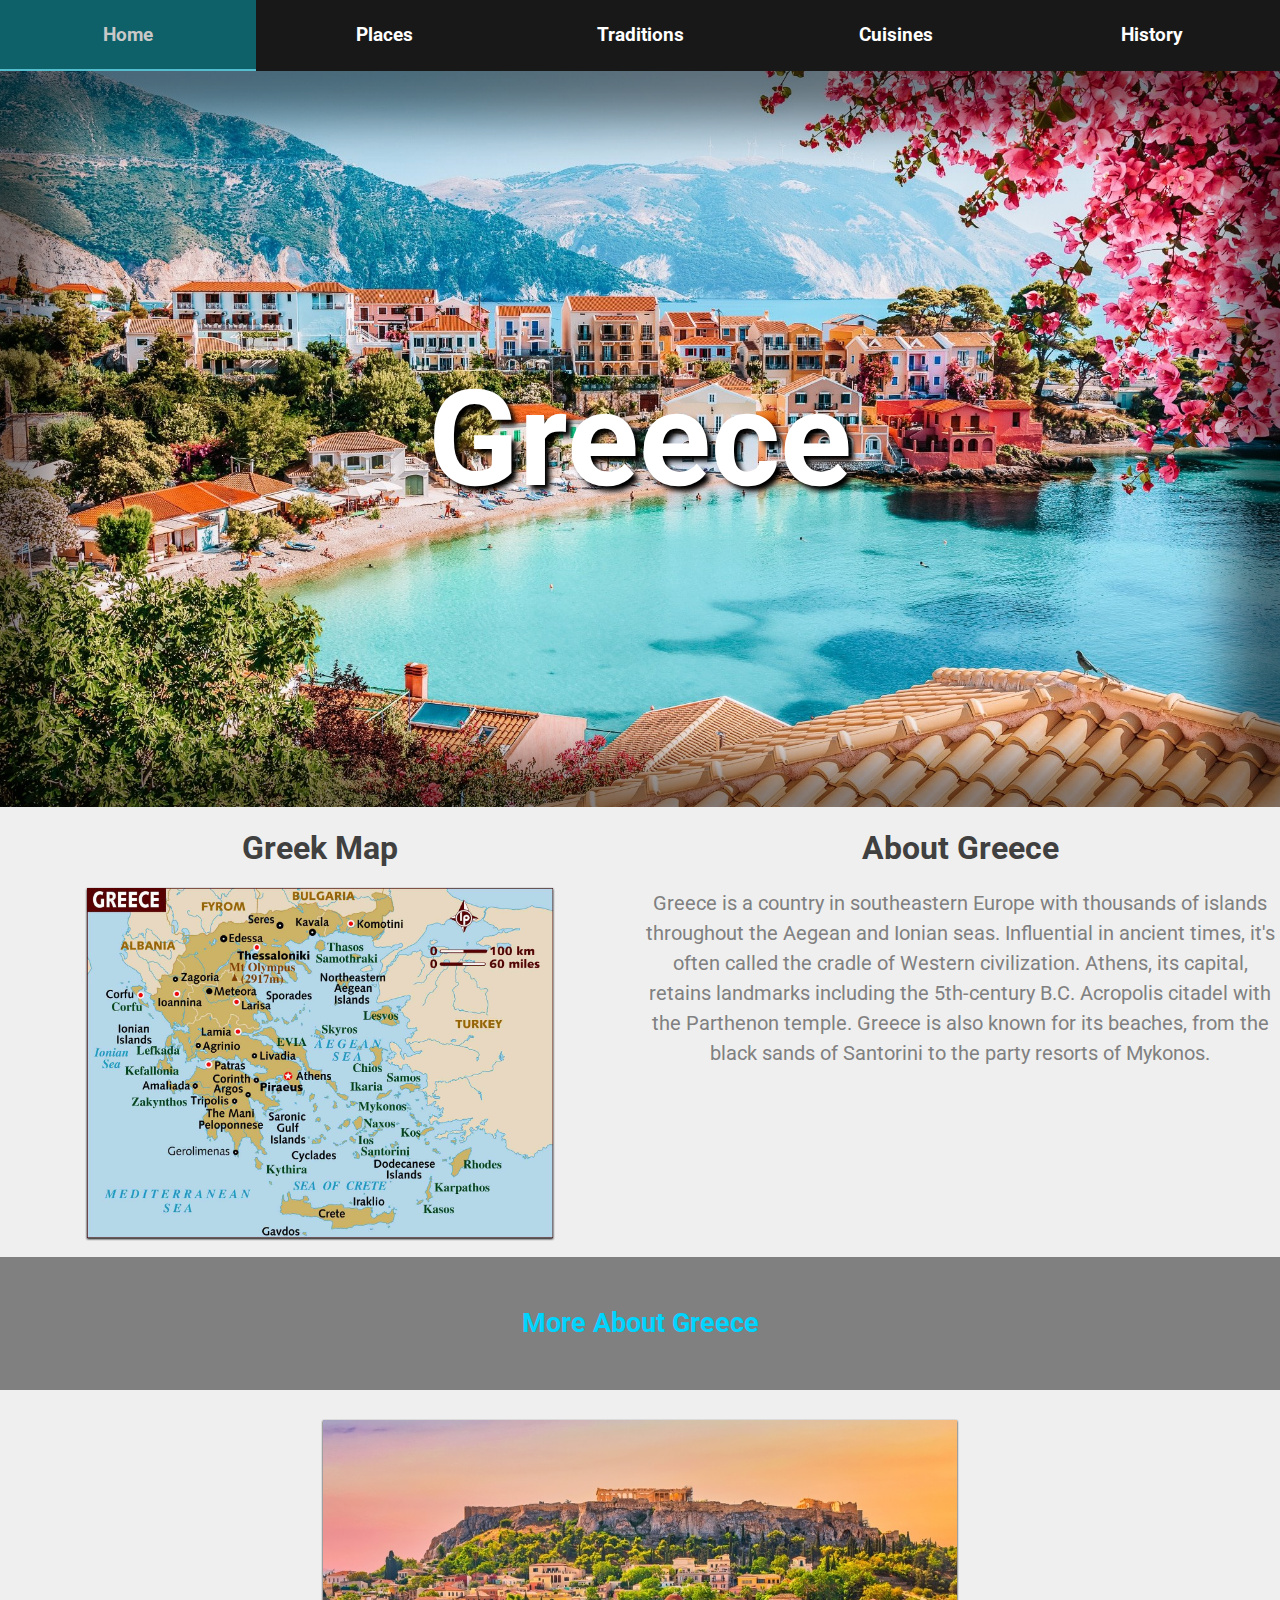
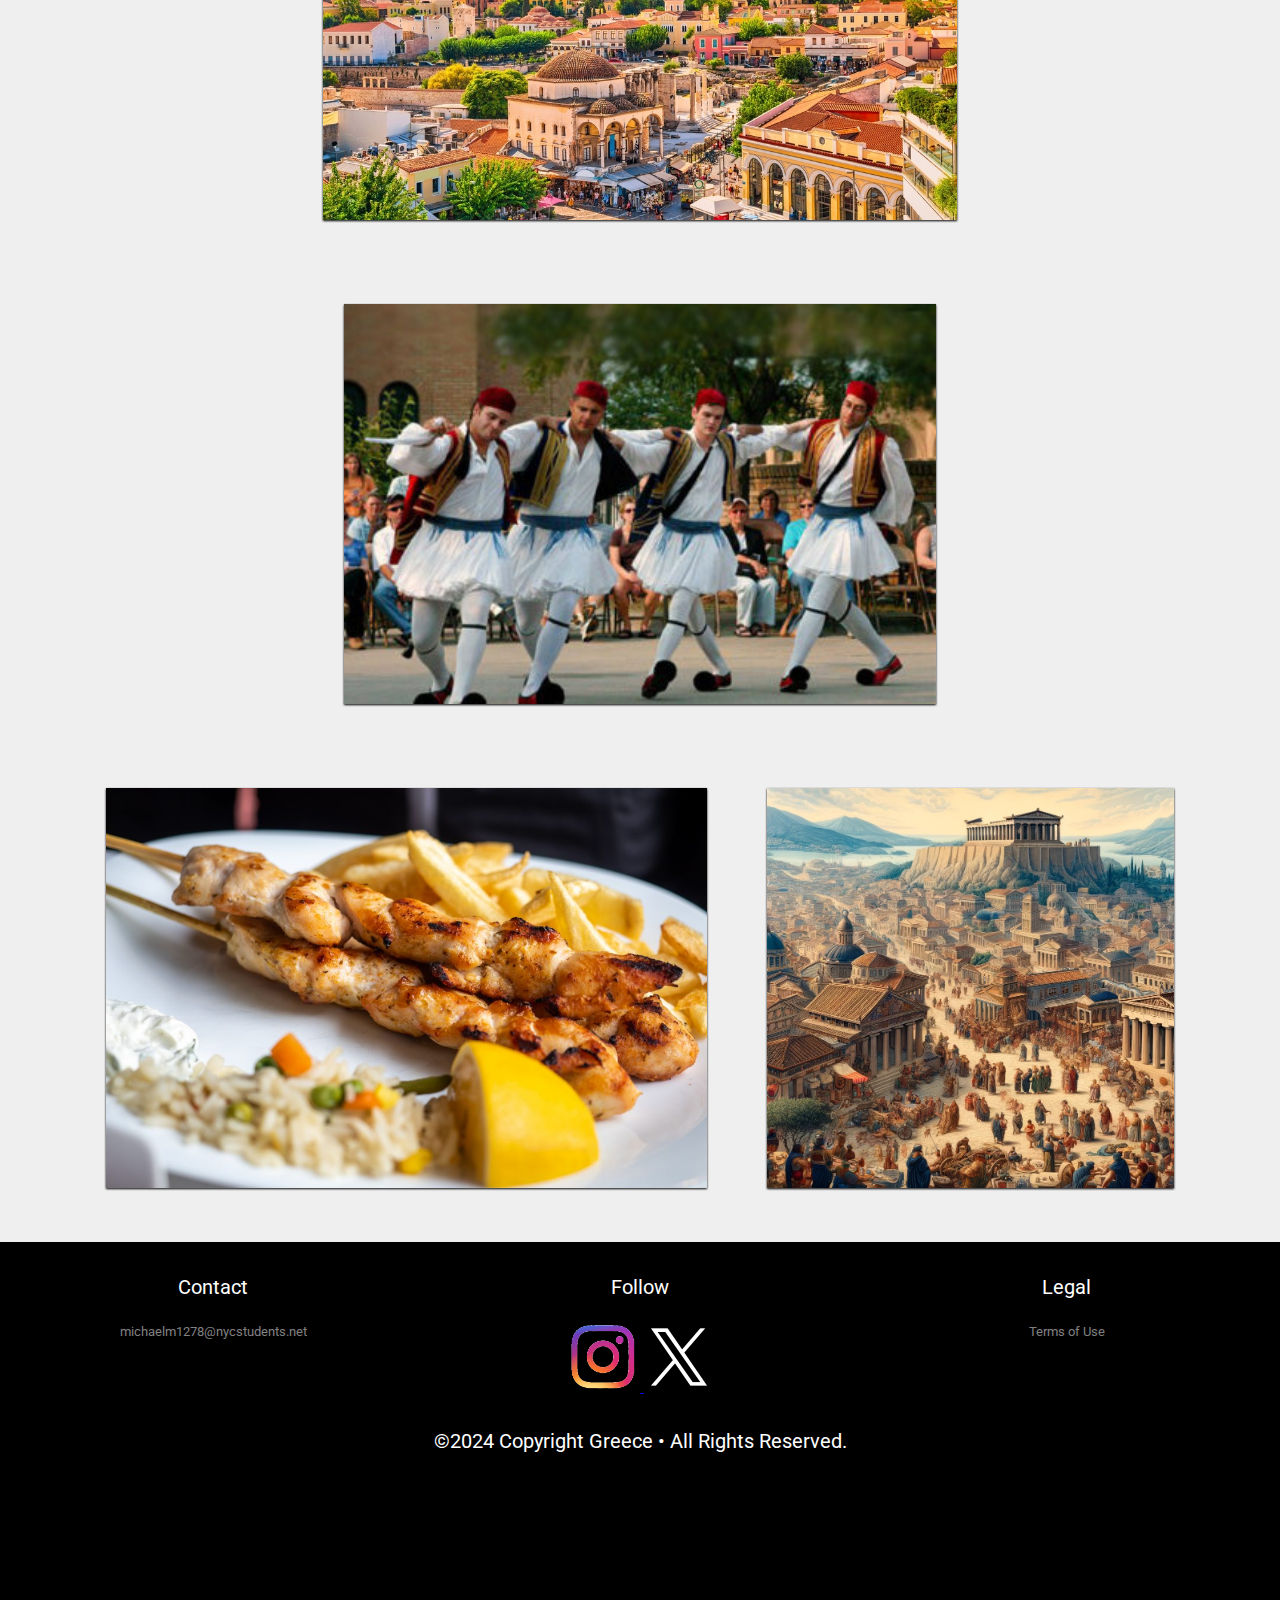
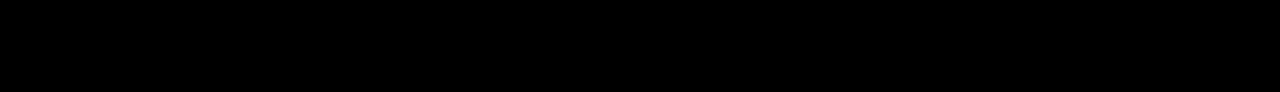
<file: index.html>
<!DOCTYPE html>
<html>
  <head>
    <meta charset="utf-8">
    <meta name="viewport" content="width=device-width">
    <title>Greece</title>
    <link href="https://fonts.googleapis.com/css2?family=Roboto:wght@300&display=swap" rel="stylesheet">
    <link href="style.css" rel="stylesheet" type="text/css" />
    <link href="Page1.html" rel="stylesheet" type="text/css" />
    <link href="Page2.html" rel="stylesheet" type="text/css" />
    <link href="Page3.html" rel="stylesheet" type="text/css" />
    <link href="Page4.html" rel="stylesheet" type="text/css" />
  </head>

  <body>
    
    <div>
      <!-- Navigation Bar -->
      <nav class="container">
        <a href="index.html"><h3> Home </h3></a>
        <a href="Page1.html"><h3> Places </h3></a>
        <a href="Page2.html"><h3> Traditions </h3> </a>
        <a href="Page3.html"><h3> Cuisines </h3> </a>
        <a href="Page4.html"> <h3> History </h3></a>
      </nav>
      
      <!-- Banner -->
      <div id= "home" class ="container banner">
        <h1 class="title"> Greece</h1>
      </div>
    </div>

    <!-- Brief Introduction -->

    <div class= "container info">
      <div id= "map" style= "flex: 1;">
        <h1> Greek Map </h1>
        <a href="greekmap.jpg" target= "_blank"> <img src="greekmap.jpg" height= "350px;"> </a>
      </div>

      <div class="info" style= "flex: 1;">
        <h1> About Greece </h1>
        <p> Greece is a country in southeastern Europe with thousands of islands throughout the Aegean and Ionian seas. Influential in ancient times, it's often called the cradle of Western civilization. Athens, its capital, retains landmarks including the 5th-century B.C. Acropolis citadel with the Parthenon temple. Greece is also known for its beaches, from the black sands of Santorini to the party resorts of Mykonos.
        </p>
      </div>
    </div>
    <br>

    <div id= "message">
      <h4>More About Greece</h4>
    </div>
  
    <!-- Landmarks -->
    <div id= "subtopic" class="container">
      <div class="container topics">

        <div class= "relative">
        <img src="athens.jpg" height="400px">
        <a href= "Page1.html"> <h2> Learn More </h2> </a>
        </div>
      </div>  

      <!-- Traditions -->

      <div class="container topics">

        <div class="relative">
        <img src="greektradition.jpg" height= "400px">
        <a href= "Page2.html"> <h2> Learn More </h2> </a>
        </div>
      </div>  


      <!-- Foods -->

      <div class="container topics">

        <div class= "relative">
        <img src="greekfood.jpg" height= "400px" >
        <a href= "Page3.html"> <h2> Learn More </h2> </a>
        </div>
      </div>  


      <!-- Arts -->

      <div class="container topics">

        <div class="relative">
        <img src="greekhistory.jpg" height= "400px">
        <a href= "Page4.html"> <h2> Learn More </h2> </a>
        </div>
      </div>  
    </div>
    
    <!-- Footer -->

    <div id= "footer" class= "container">
      <div>
        <div id="footertop" class="container">
          
          <div>
            <p style = "color: white;"> Contact </p>
            <p style = "font-size: 10pt;"> michaelm1278@nycstudents.net </p>
          </div>

          <div>
            <p style = "color: white;"> Follow </p>
            <a href= "https://www.instagram.com/" target = "_blank"> <img src= "insta.png" height= "70px"> </a>
            <a href = "https://twitter.com/?lang=en" target = "_blank"> <img src= "x.png" height= "70px"> </a>
          </div>
          <div>
            <p style = "color: white;"> Legal </p>
            <p style = "font-size: 10pt;"> Terms of Use </p>
          </div>
        </div>
      </div> 

        <div>
          <p  style = "color: white; text-align:center;" > ©2024 Copyright Greece • All Rights Reserved. </p>
        </div>  
      
    </div>  

    
  </body>
</html>
</file>
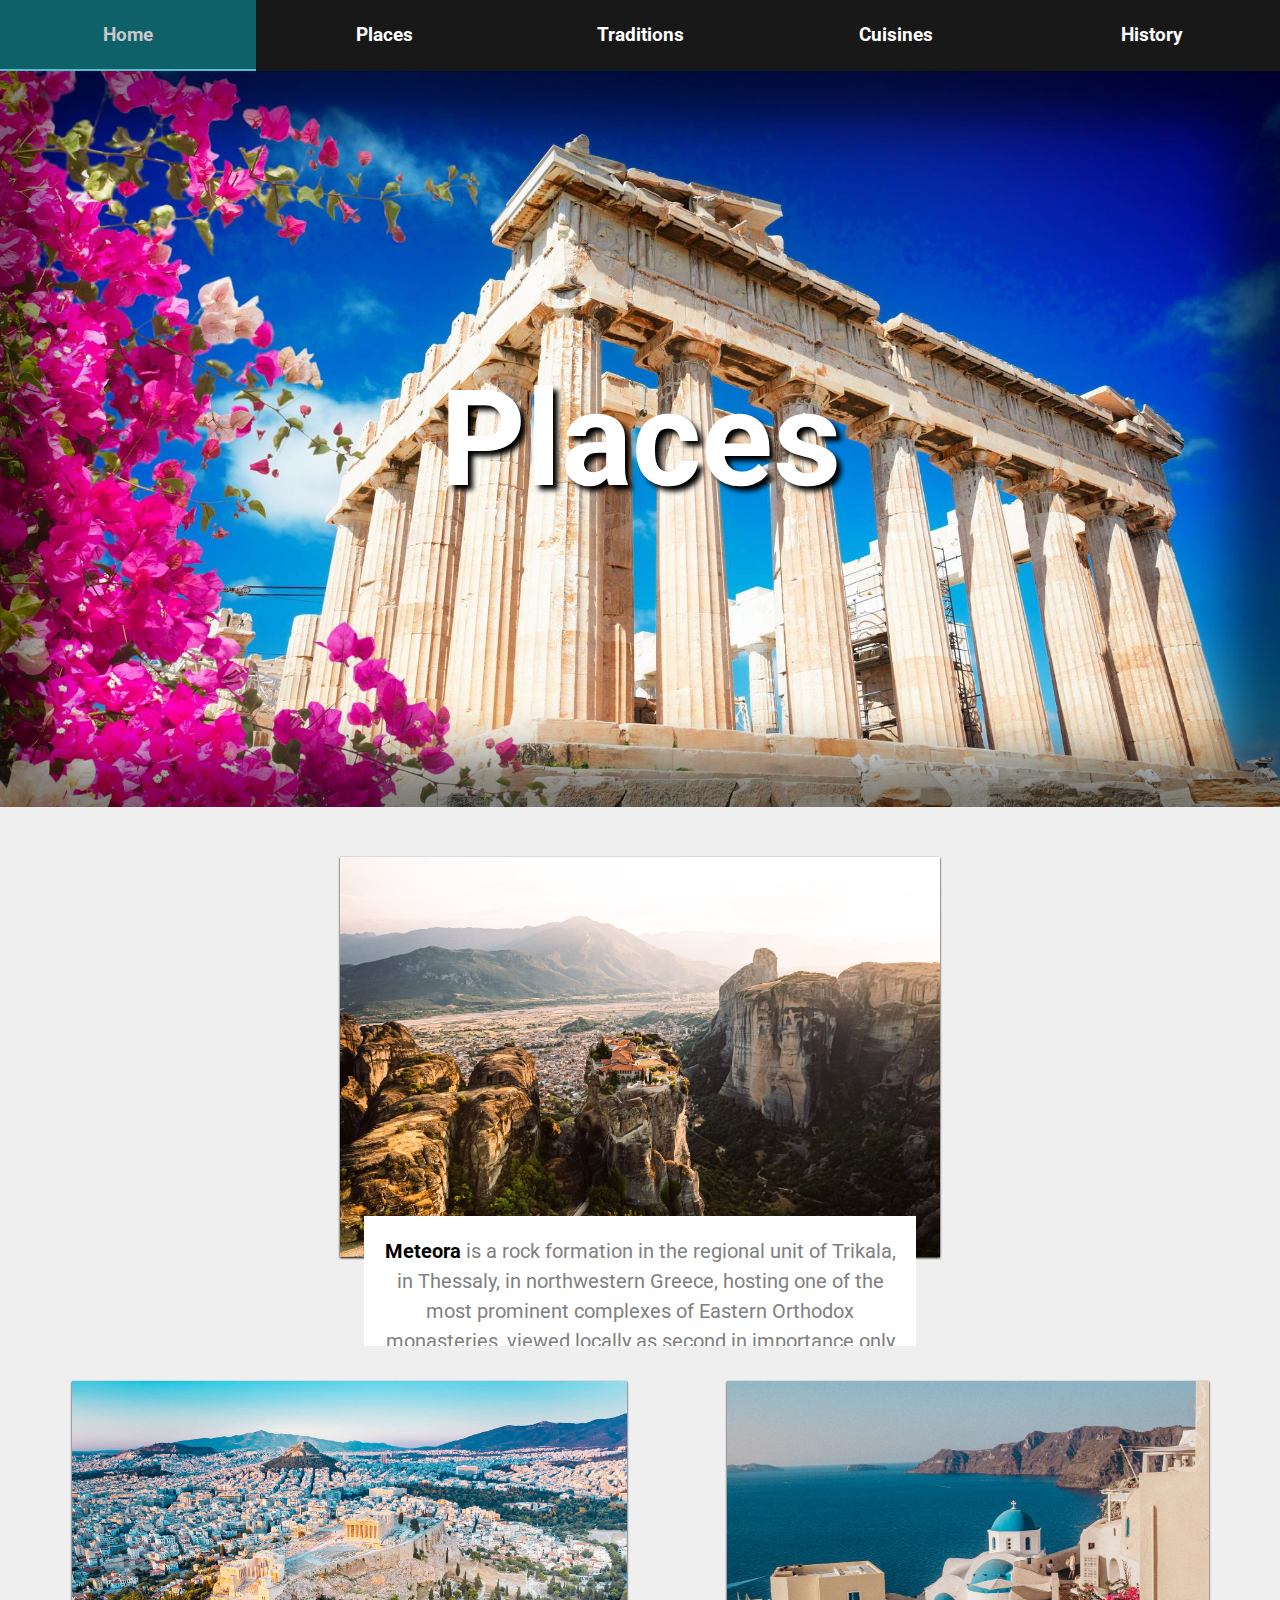
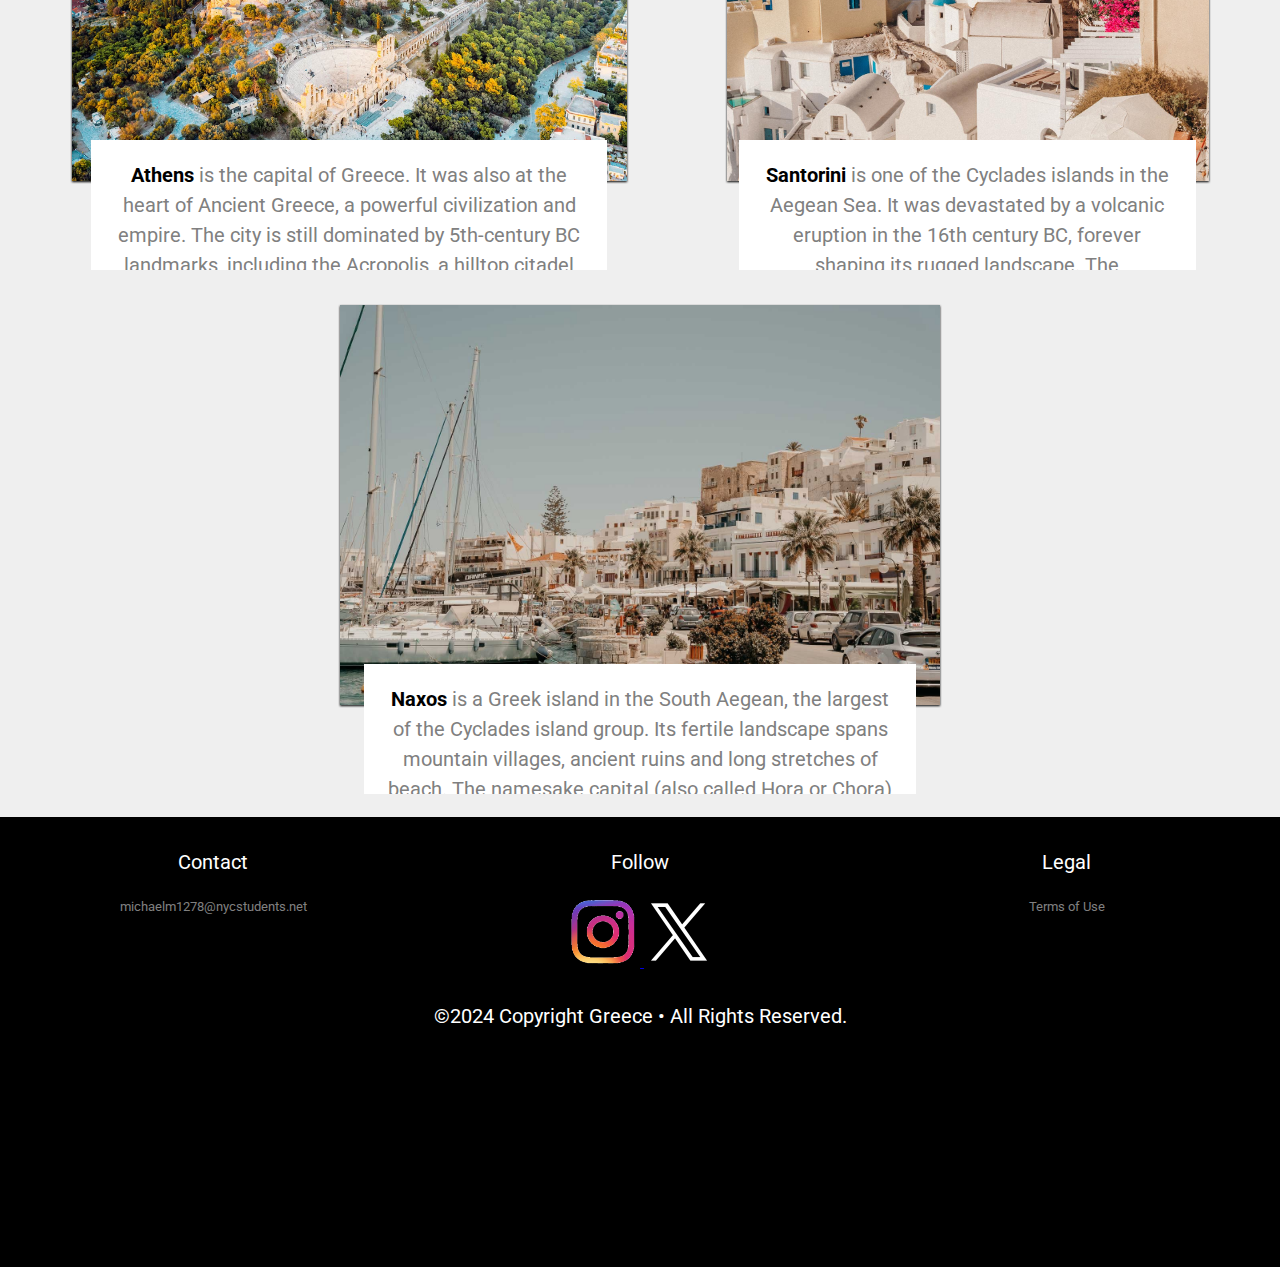
<file: Page1.html>
<!DOCTYPE html>
<html>
  <head>
    <meta charset="utf-8">
    <meta name="viewport" content="width=device-width">
    <title>Greece</title>
    <link href="https://fonts.googleapis.com/css2?family=Roboto:wght@300&display=swap" rel="stylesheet">
    <link href="style.css" rel="stylesheet" type="text/css" />
    
  </head>
  <body>
    
    <!-- Navigation Bar -->
    <nav class="container">
      <a href="index.html"><h3> Home </h3></a>
        <a href="Page1.html"><h3> Places </h3></a>
        <a href="Page2.html"><h3> Traditions </h3> </a>
        <a href="Page3.html"><h3> Cuisines </h3> </a>
        <a href="Page4.html"> <h3> History </h3></a>
    </nav>

    <!-- Banner -->
    <div id= "landmarks" class= "container banner">
      <h1 class= "title"> Places </h1>
    </div>

    <!-- Mount Fuji -->
    <div class="container item">
      <div class="container topics">
        <div class="relative zoom">
          <a href="meteora.jpg" target= "_blank"> <img src="meteora.jpg" height="400px" > </a>

          <p>
            <span> Meteora </span> is a rock formation in the regional unit of Trikala, in Thessaly, in northwestern Greece, hosting one of the most prominent complexes of Eastern Orthodox monasteries, viewed locally as second in importance only to Mount Athos. 
          </p>
        </div>
      </div>  

      <!-- Historic Kyoto -->

      <div class="container topics">
        <div class="relative zoom">
          <a href="athensg.jpg" target= "_blank"><img src="athensg.jpg" height= "400px" width= "555px"> </a>

          <p>
            <span> Athens </span> is the capital of Greece. It was also at the heart of Ancient Greece, a powerful civilization and empire. The city is still dominated by 5th-century BC landmarks, including the Acropolis, a hilltop citadel topped with ancient buildings like the colonnaded Parthenon temple. The Acropolis Museum, along with the National Archaeological Museum, preserves sculptures, vases, jewelry and more from Ancient Greece. 
          </p>
        </div>
      </div>  

      <!-- Tokyo Tower -->

      <div class="container topics">
        <div class="relative zoom">
          <a href="santorini.jpg" target= "_blank"><img src="santorini.jpg" height= "400px" ></a>
          <p>
            <span> Santorini </span> is one of the Cyclades islands in the Aegean Sea. It was devastated by a volcanic eruption in the 16th century BC, forever shaping its rugged landscape. The whitewashed, cubiform houses of its 2 principal towns, Fira and Oia, cling to cliffs above an underwater caldera (crater). They overlook the sea, small islands to the west and beaches made up of black, red and white lava pebbles.
          </p>
        </div>
      </div>  

      <!-- Imperial Palace -->

      <div class="container topics">
        <div class="relative zoom">
          <a href="naxos.jpg" target= "_blank"><img src="naxos.jpg" height= "400px"></a>

          <p>
            <span> Naxos </span> is a Greek island in the South Aegean, the largest of the Cyclades island group. Its fertile landscape spans mountain villages, ancient ruins and long stretches of beach. The namesake capital (also called Hora or Chora) is a port town filled with whitewashed, cube-shaped houses and medieval Venetian mansions. Kastro, a hilltop castle dating to the 13th century, houses an archaeological museum.
          </p>
        </div>
      </div>  
    </div>
    <br>
    <br>

    <!-- Footer -->
    <div id= "footer" class= "container">
      <div>
        <div id="footertop" class="container">
          
          <div>
            <p style = "color: white;"> Contact </p>
            <p style = "font-size: 10pt;"> michaelm1278@nycstudents.net </p>
          </div>

          <div>
            <p style = "color: white;"> Follow </p>
            <a href= "https://www.instagram.com/" target = "_blank"> <img src= "insta.png" height= "70px"> </a>
            <a href = "https://twitter.com/?lang=en" target = "_blank"> <img src= "x.png" height= "70px"> </a>
          </div>
          <div>
            <p style = "color: white;"> Legal </p>
            <p style = "font-size: 10pt;"> Terms of Use </p>
          </div>
        </div>
      </div> 

        <div>
          <p  style = "color: white; text-align:center;" > ©2024 Copyright Greece • All Rights Reserved. </p>
        </div>  
      
    </div>  
  </body>
</html>
</file>
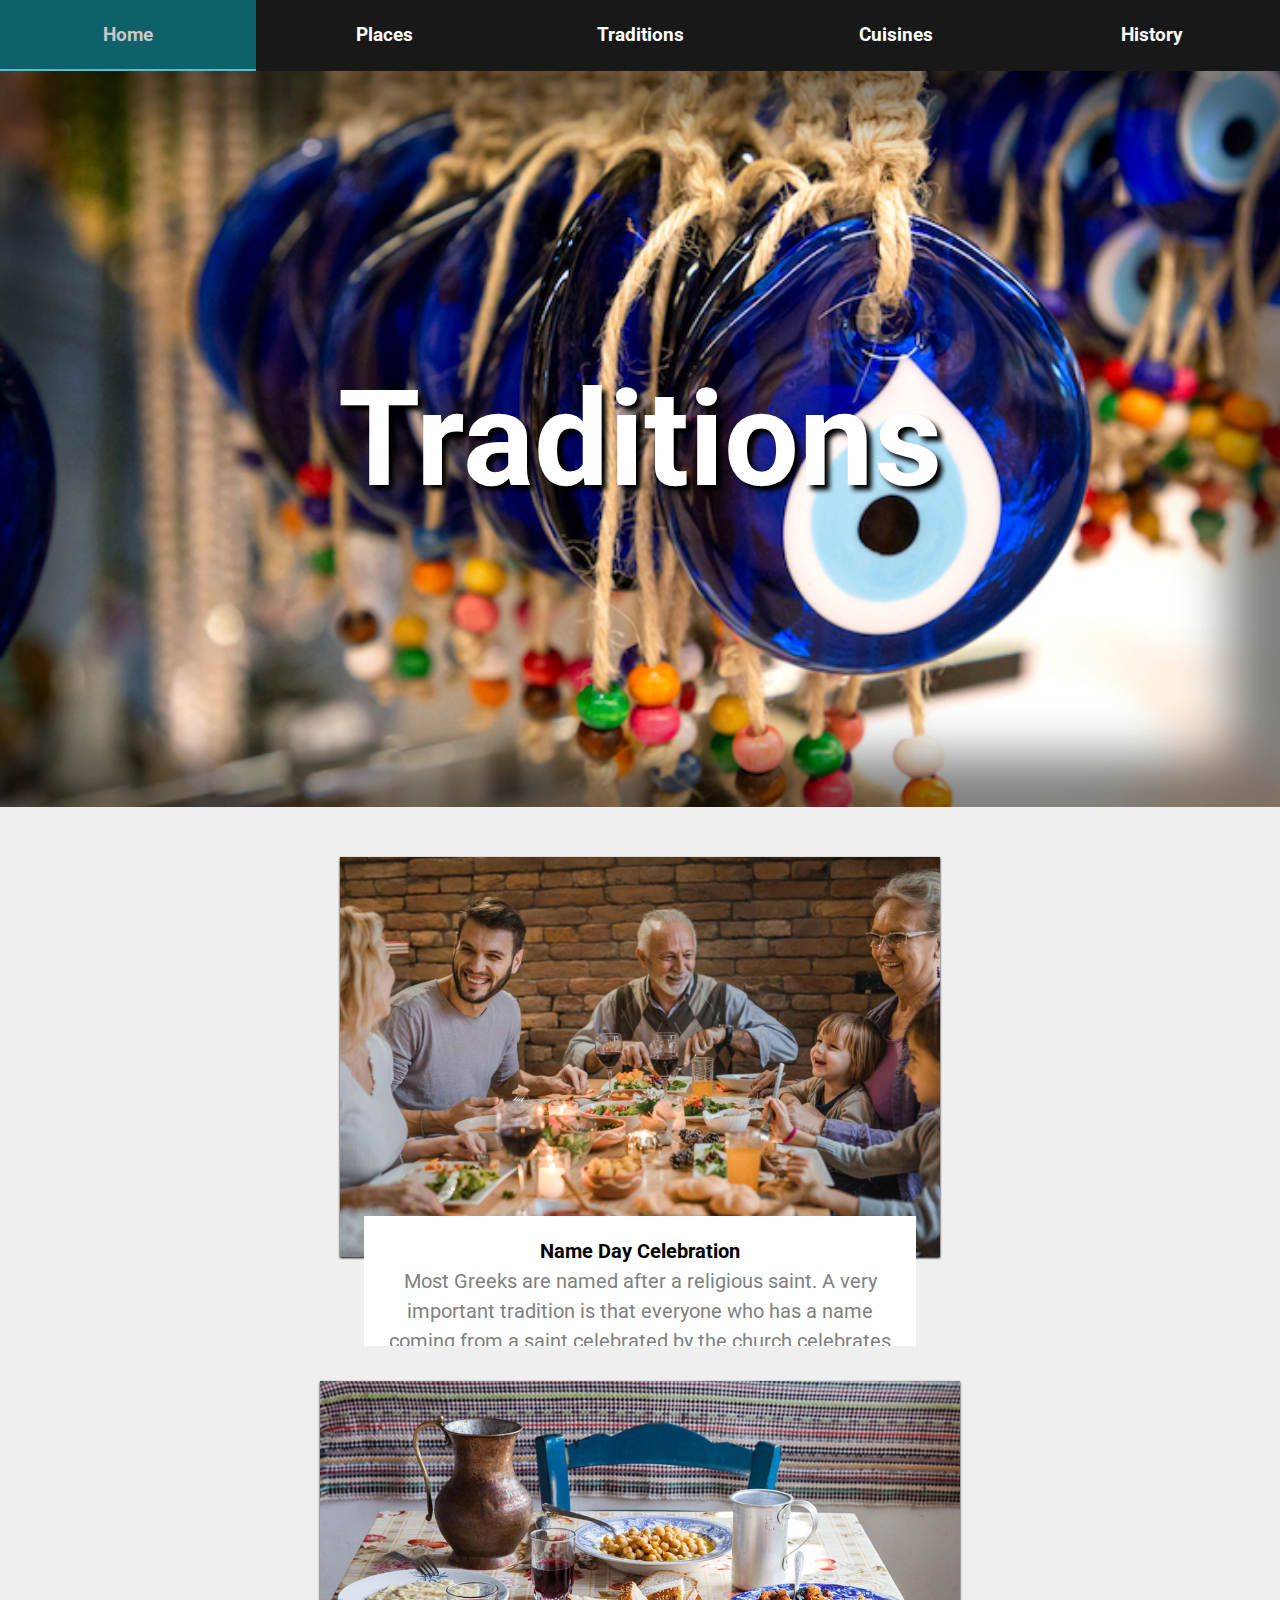
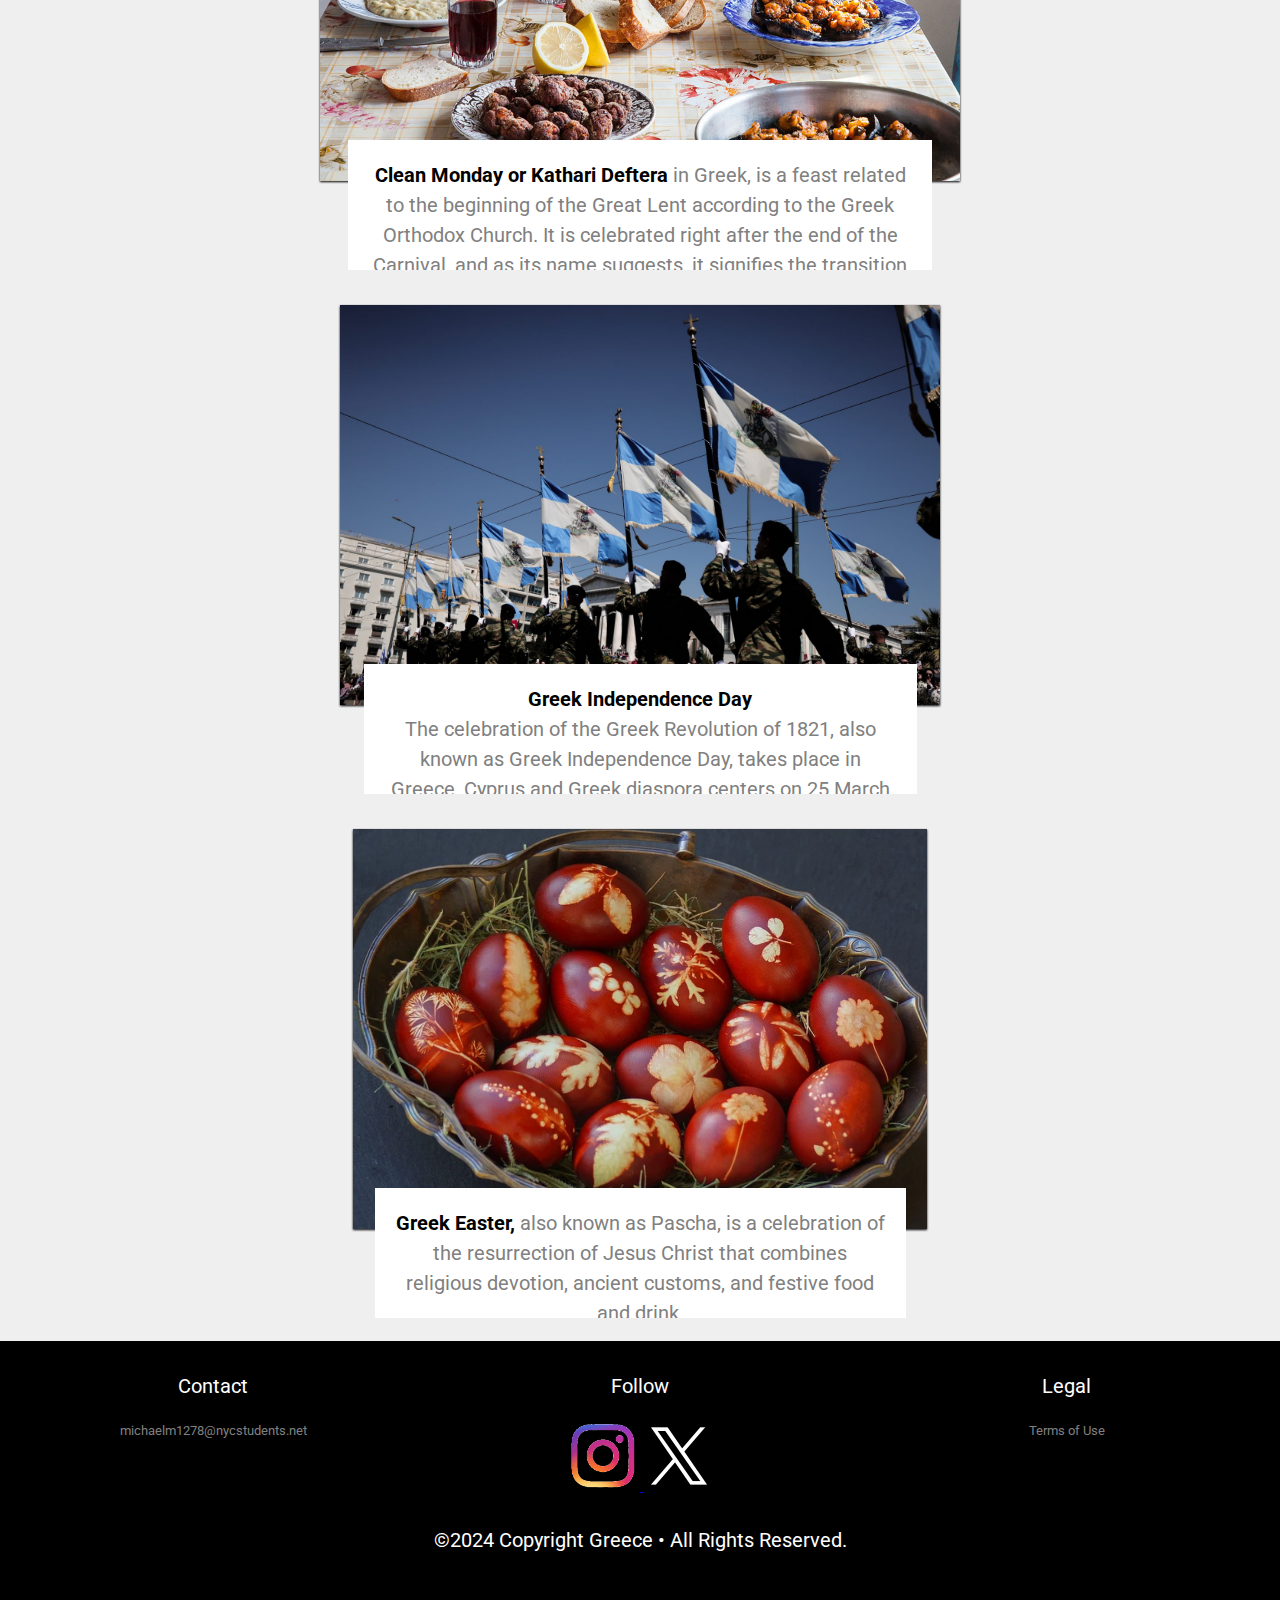
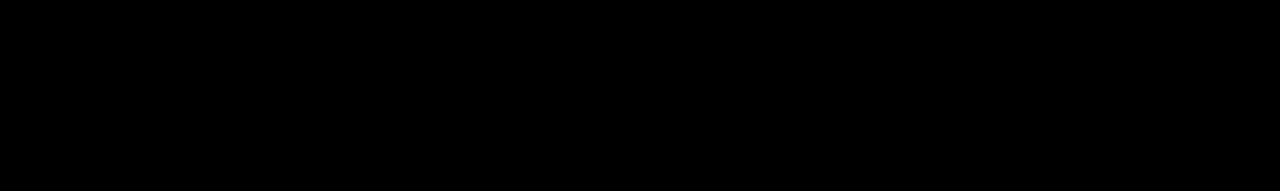
<file: Page2.html>
<!DOCTYPE html>
<html>
  <head>
    <meta charset="utf-8">
    <meta name="viewport" content="width=device-width">
    <title>Greece</title>
    <link href="https://fonts.googleapis.com/css2?family=Roboto:wght@300&display=swap" rel="stylesheet">
    <link href="style.css" rel="stylesheet" type="text/css" />
  </head>
  <body>

    <!-- Navigation Bar -->
    <nav class="container">
      <a href="index.html"><h3> Home </h3></a>
        <a href="Page1.html"><h3> Places </h3></a>
        <a href="Page2.html"><h3> Traditions </h3> </a>
        <a href="Page3.html"><h3> Cuisines </h3> </a>
        <a href="Page4.html"> <h3> History </h3></a>
    </nav>

    <!-- Banner -->
    <div id= "traditions" class= "container banner">
      <h1 class="title"> Traditions </h1>
    </div>
    
    <!-- Mochi Making -->
    <div class="container item">
      <div class="container topics">
        <div class="relative zoom">
          <a href="nameday.jpg" target= "_blank"><img src="nameday.jpg" height="400px" ></a>

          <p>
            <span> Name Day Celebration </span> 
			<br>
			Most Greeks are named after a religious saint. A very important tradition is that everyone who has a name coming from a saint celebrated by the church celebrates his name on a given day of the year. On the "name day" of someone, his friends and family visit him without invitation and offer wishes and small presents. The hostess of the house offers pastries, sweets and hors d'oeuvres to the guests. In Greece, name days are more important than birthdays.
          </p>
        </div>
      </div>  

      <!-- Lantern -->

      <div class="container topics">
        <div class="relative zoom">
          <a href="cleanmonday.jpg" target= "_blank"><img src="cleanmonday.jpg" height= "400px"></a>

          <p>
            <span> Clean Monday or Kathari Deftera </span> in Greek, is a feast related to the beginning of the Great Lent according to the Greek Orthodox Church. It is celebrated right after the end of the Carnival, and as its name suggests, it signifies the transition from feast to fasting.
          </p>
        </div>
      </div>  

      <!-- Blossom -->

      <div class="container topics">
        <div class="relative zoom">
          <a href="greekindependenceday.jpg" target= "_blank"><img src="greekindependenceday.jpg" height= "400px" ></a>
          <p>
            <span> Greek Independence Day </span> 
			<br>
			The celebration of the Greek Revolution of 1821, also known as Greek Independence Day, takes place in Greece, Cyprus and Greek diaspora centers on 25 March every year, coinciding with the Feast of the Annunciation.
          </p>
        </div>
      </div>  

      <!-- Yamayaki -->

      <div class="container topics">
        <div class="relative zoom">
          <a href="greekeaster.png" target= "_blank"><img src="greekeaster.png" height= "400px"></a>

          <p>
            <span> Greek Easter, </span> also known as Pascha, is a celebration of the resurrection of Jesus Christ that combines religious devotion, ancient customs, and festive food and drink.
          </p>
        </div>
      </div>  
    </div>
    <br>
    <br>

    <!-- Footer -->
    <div id= "footer" class= "container">
      <div>
        <div id="footertop" class="container">
          
          <div>
            <p style = "color: white;"> Contact </p>
            <p style = "font-size: 10pt;"> michaelm1278@nycstudents.net </p>
          </div>

          <div>
            <p style = "color: white;"> Follow </p>
            <a href= "https://www.instagram.com/" target = "_blank"> <img src= "insta.png" height= "70px"> </a>
            <a href = "https://twitter.com/?lang=en" target = "_blank"> <img src= "x.png" height= "70px"> </a>
          </div>
          <div>
            <p style = "color: white;"> Legal </p>
            <p style = "font-size: 10pt;"> Terms of Use </p>
          </div>
        </div>
      </div> 

        <div>
          <p  style = "color: white; text-align:center;" > ©2024 Copyright Greece • All Rights Reserved. </p>
        </div>  
      
    </div>  
  </body>
</html>
</file>
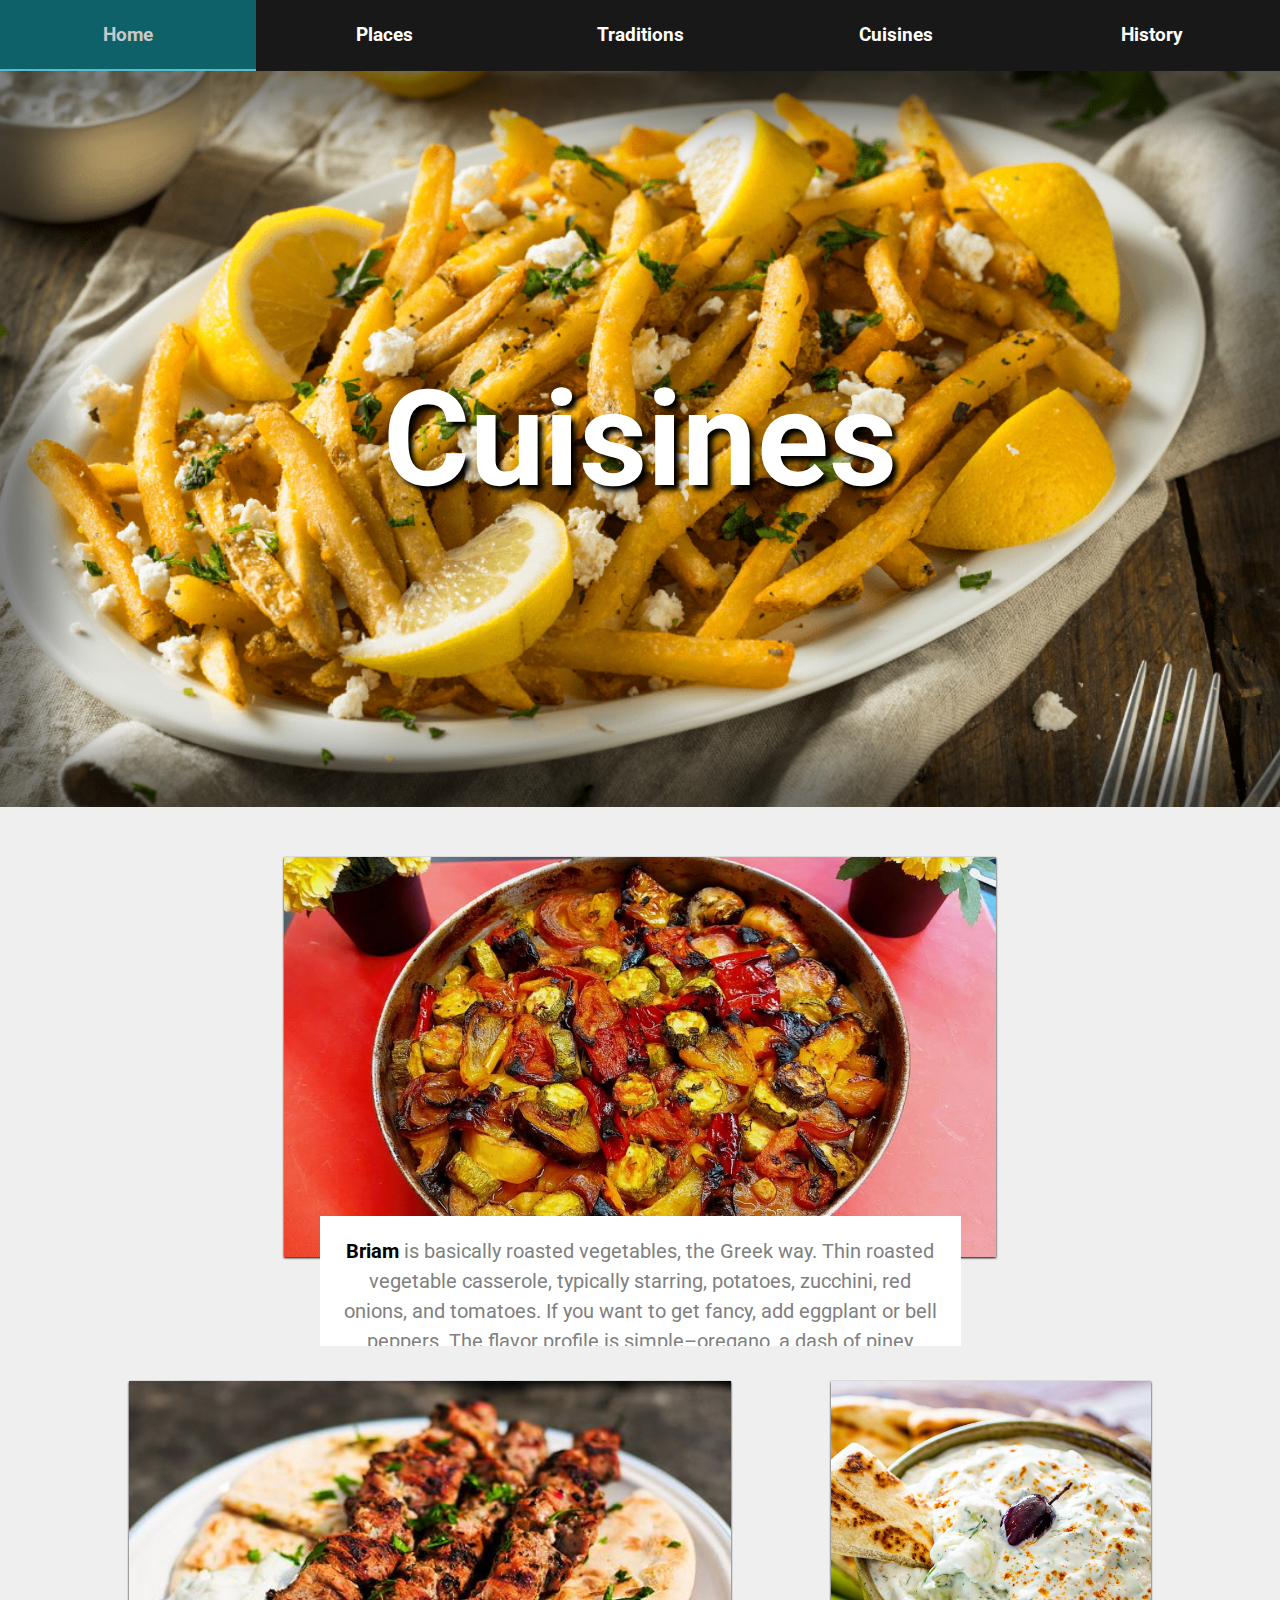
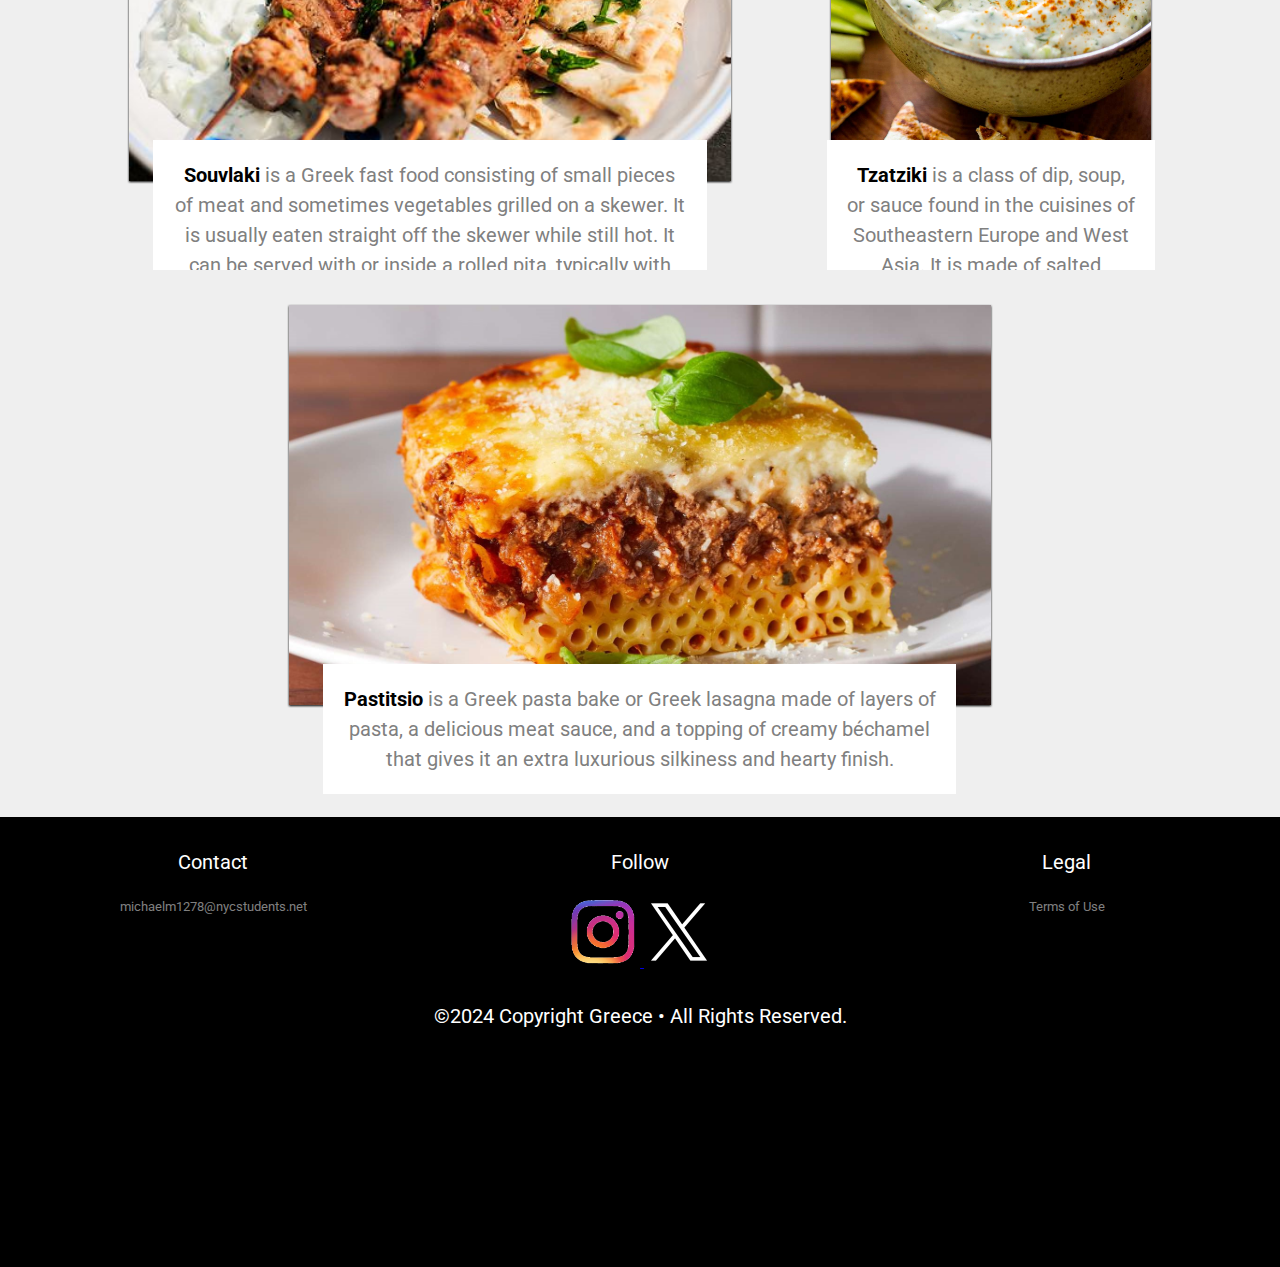
<file: Page3.html>
<!DOCTYPE html>
<html>
  <head>
    <meta charset="utf-8">
    <meta name="viewport" content="width=device-width">
    <title>Greece</title>
    <link href="https://fonts.googleapis.com/css2?family=Roboto:wght@300&display=swap" rel="stylesheet">
    <link href="style.css" rel="stylesheet" type="text/css" />
  </head>
  <body>

    <!-- Navigation Bar -->
    <nav class="container">
      <a href="index.html"><h3> Home </h3></a>
        <a href="Page1.html"><h3> Places </h3></a>
        <a href="Page2.html"><h3> Traditions </h3> </a>
        <a href="Page3.html"><h3> Cuisines </h3> </a>
        <a href="Page4.html"> <h3> History </h3></a>
    </nav>

    <!-- Banner -->
    <div id= "cuisines" class= "container banner">
      <h1 class="title"> Cuisines </h1>
    </div>
    
    <!-- Sushi -->
    <div class="container item">
      <div class="container topics">
        <div class="relative zoom">
          <a href="briam.jpg" target= "_blank"><img src="briam.jpg" height="400px" ></a>

          <p>
            <span> Briam </span> is basically roasted vegetables, the Greek way. Thin roasted vegetable casserole, typically starring, potatoes, zucchini, red onions, and tomatoes. If you want to get fancy, add eggplant or bell peppers. The flavor profile is simple–oregano, a dash of piney rosemary, parsley, and fresh garlic. 
          </p>
        </div>
      </div>  

      <!-- Ramen -->

      <div class="container topics">
        <div class="relative zoom">
          <a href="souvlaki.jpg" target= "_blank"><img src="souvlaki.jpg" height= "400px"></a>

          <p>
            <span> Souvlaki </span> is a Greek fast food consisting of small pieces of meat and sometimes vegetables grilled on a skewer. It is usually eaten straight off the skewer while still hot. It can be served with or inside a rolled pita, typically with lemon, sauces, vegetables such as sliced tomato and onion, and fried potatoes as a side. The meat usually used in Greece and Cyprus is pork. 
          </p>
        </div>
      </div>  

      <!-- Soba -->

      <div class="container topics">
        <div class="relative zoom">
          <a href="tzatzikisauce.jpg" target= "_blank"><img src="tzatzikisauce.jpg" height= "400px" ></a>
          <p>
            <span> Tzatziki </span> is a class of dip, soup, or sauce found in the cuisines of Southeastern Europe and West Asia. It is made of salted strained yogurt or diluted yogurt mixed with cucumbers, garlic, salt, olive oil, red wine vinegar, sometimes with lemon juice, and herbs such as dill, mint, parsley and thyme. It is served as a cold appetiser (meze), a side dish, and as a sauce for souvlaki and gyros sandwiches and other foods.
          </p>
        </div>
      </div>  

      <!-- Dorayaki -->

      <div class="container topics">
        <div class="relative zoom">
          <a href="pastitsio.jpg" target= "_blank"><img src="pastitsio.jpg" height= "400px"></a>

          <p>
            <span> Pastitsio </span> is a Greek pasta bake or Greek lasagna made of layers of pasta, a delicious meat sauce, and a topping of creamy béchamel that gives it an extra luxurious silkiness and hearty finish.
          </p>
        </div>
      </div>  
    </div>
    <br>
    <br>

    <!-- Footer -->
    <div id= "footer" class= "container">
      <div>
        <div id="footertop" class="container">
          
          <div>
            <p style = "color: white;"> Contact </p>
            <p style = "font-size: 10pt;"> michaelm1278@nycstudents.net </p>
          </div>

          <div>
            <p style = "color: white;"> Follow </p>
            <a href= "https://www.instagram.com/" target = "_blank"> <img src= "insta.png" height= "70px"> </a>
            <a href = "https://twitter.com/?lang=en" target = "_blank"> <img src= "x.png" height= "70px"> </a>
          </div>
          <div>
            <p style = "color: white;"> Legal </p>
            <p style = "font-size: 10pt;"> Terms of Use </p>
          </div>
        </div>
      </div> 

        <div>
          <p  style = "color: white; text-align:center;" > ©2024 Copyright Greece • All Rights Reserved. </p>
        </div>  
      
    </div>  
  </body>
</html>
</file>
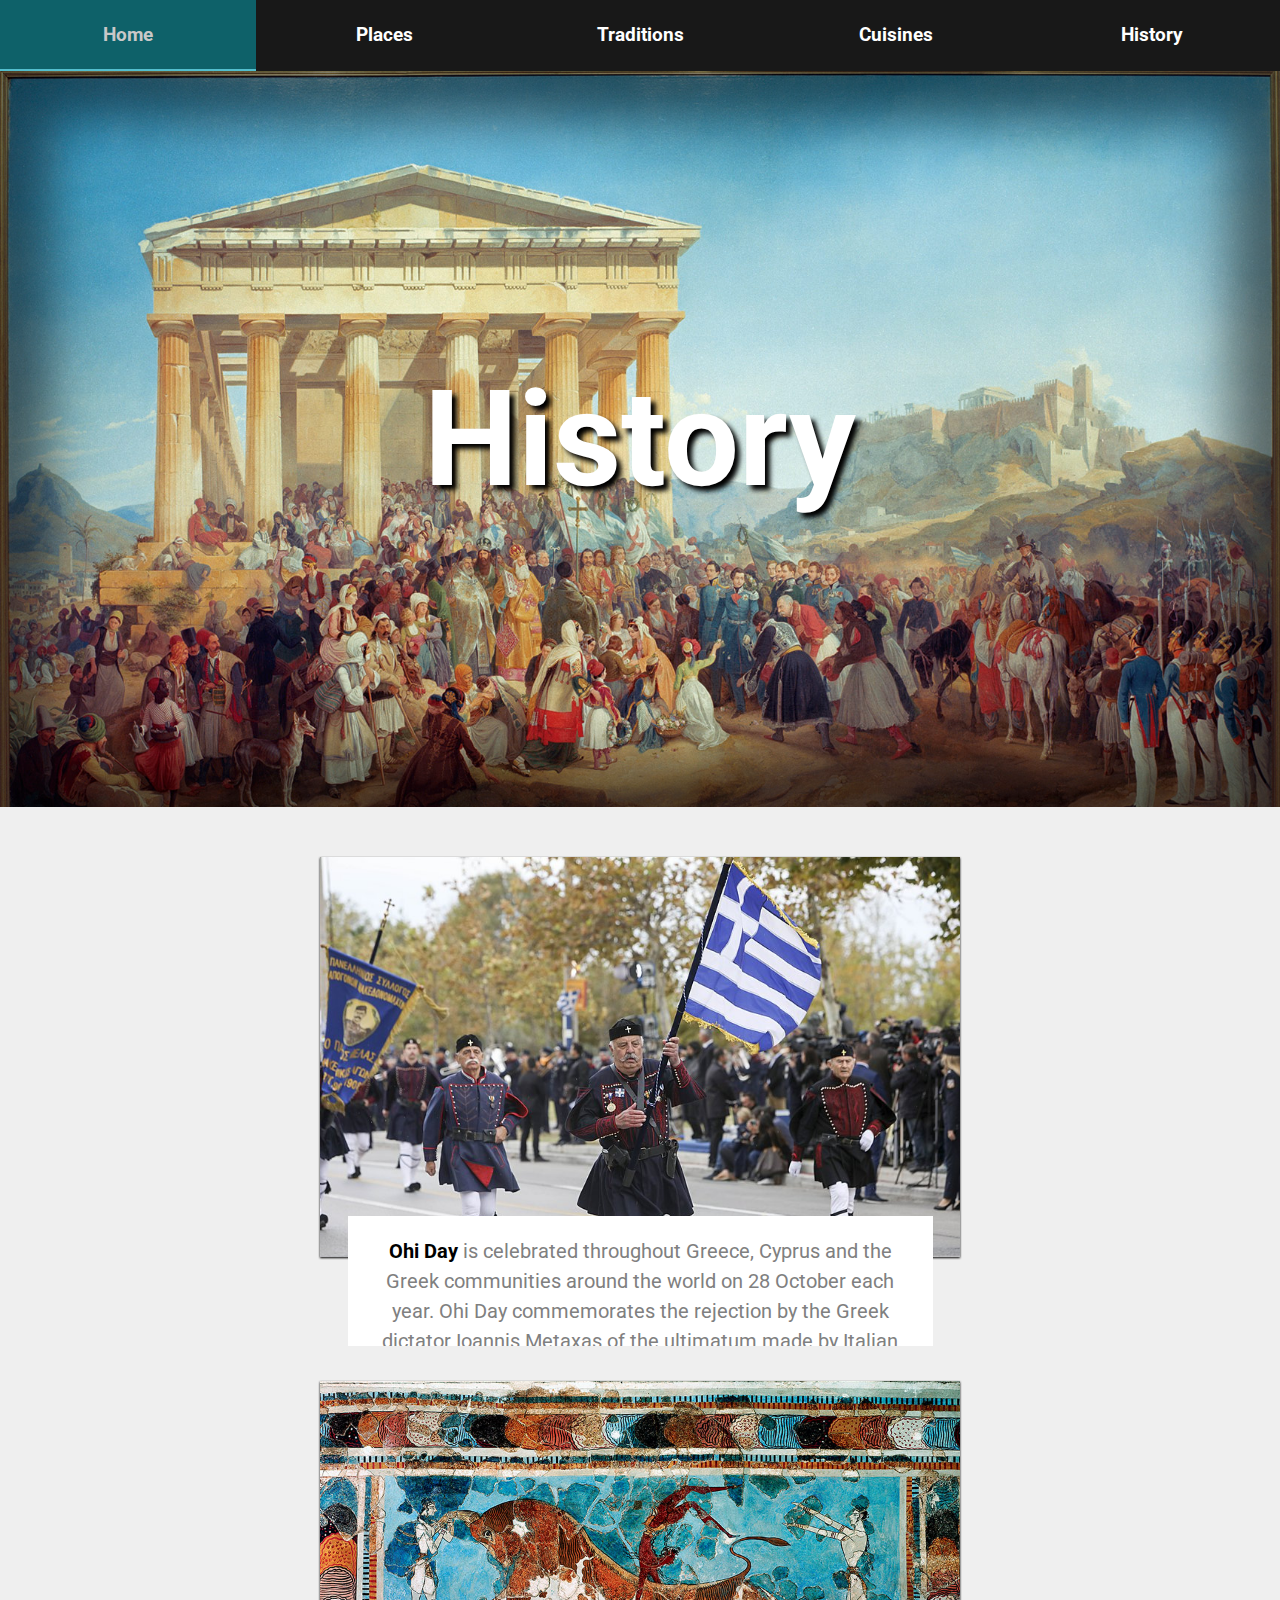
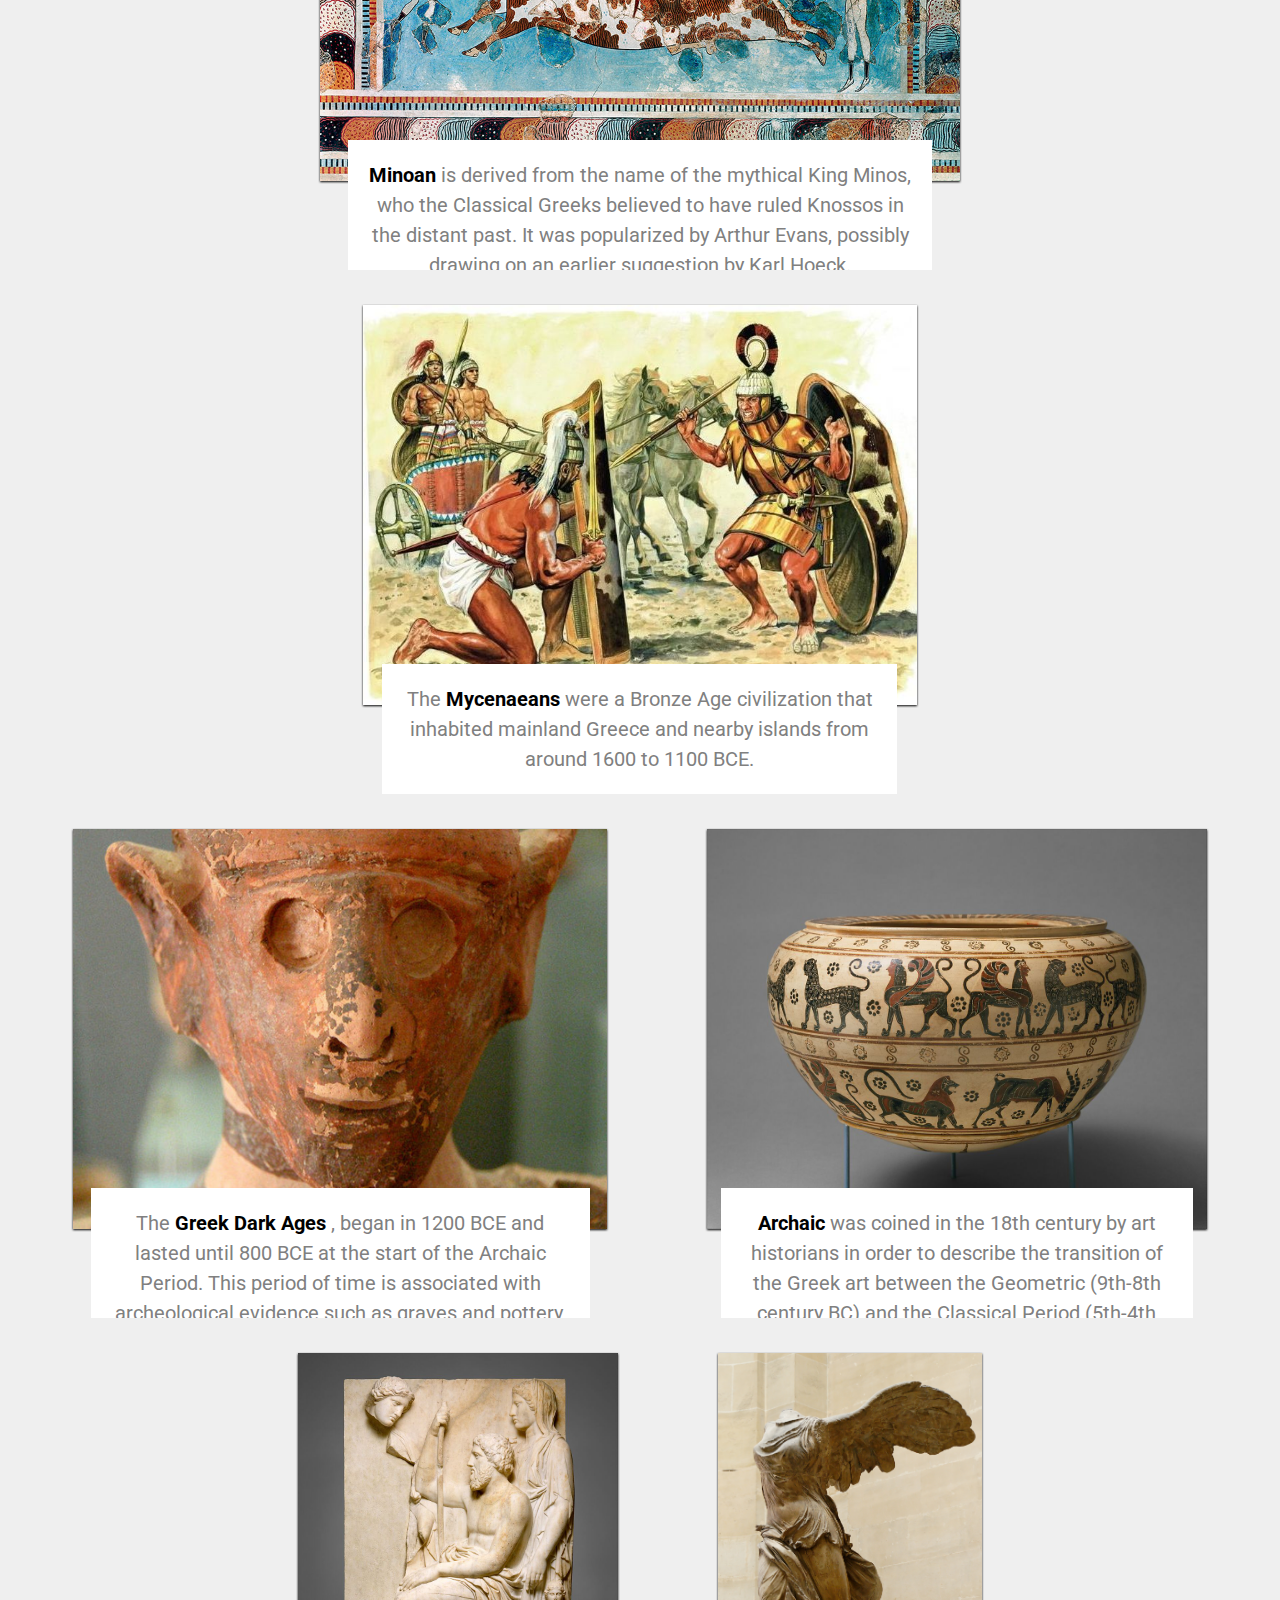
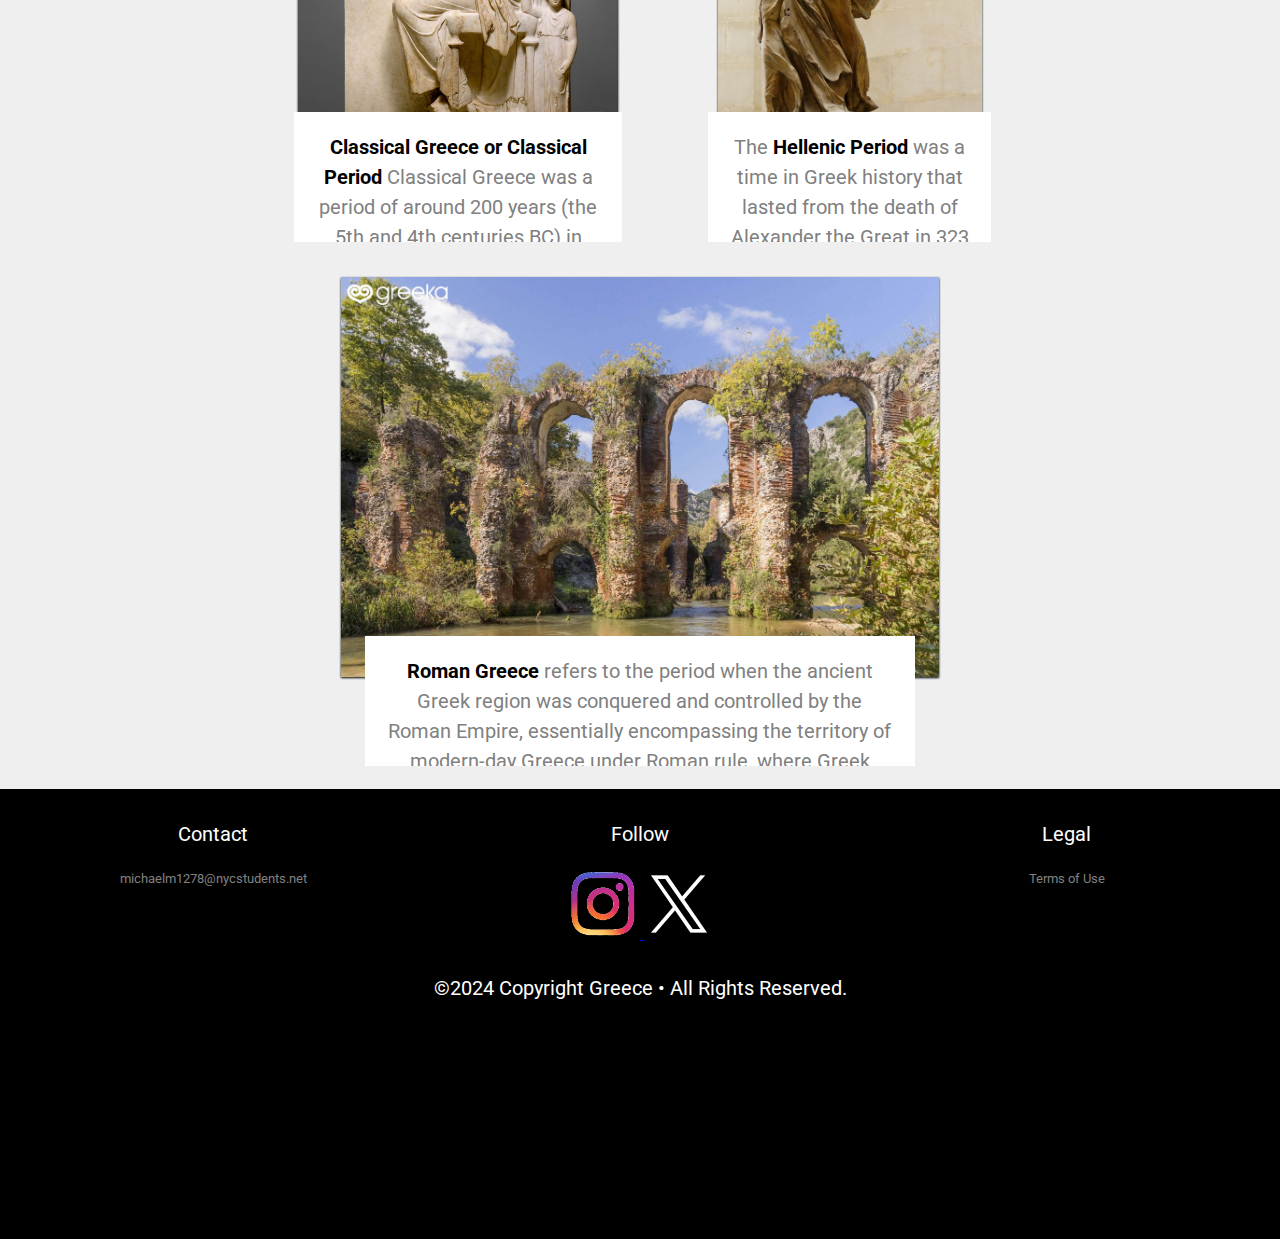
<file: Page4.html>
<!DOCTYPE html>
<html>
  <head>
    <meta charset="utf-8">
    <meta name="viewport" content="width=device-width">
    <title>Greece</title>
    <link href="https://fonts.googleapis.com/css2?family=Roboto:wght@300&display=swap" rel="stylesheet">
    <link href="style.css" rel="stylesheet" type="text/css" />
  </head>
  <body>

    <!-- Navigation Bar -->
    <nav class="container">
      <a href="index.html"><h3> Home </h3></a>
        <a href="Page1.html"><h3> Places </h3></a>
        <a href="Page2.html"><h3> Traditions </h3> </a>
        <a href="Page3.html"><h3> Cuisines </h3> </a>
        <a href="Page4.html"> <h3> History </h3></a>
    </nav>
    </nav>

    <!-- Banner -->
    <div id= "arts" class= "container banner"> 
      <h1 class="title"> History </h1>
    </div>
    
    <!-- Anime -->
    <div class="container item">
      <div class="container topics">
        <div class="relative zoom">
          <a href="ohiday.jpg" target= "_blank"><img src="ohiday.jpg" height="400px" ></a>

          <p>
            <span> Ohi Day </span> is celebrated throughout Greece, Cyprus and the Greek communities around the world on 28 October each year. Ohi Day commemorates the rejection by the Greek dictator Ioannis Metaxas of the ultimatum made by Italian dictator Benito Mussolini on 28 October 1940 and the subsequent Hellenic counterattack against the invading Italian forces at the mountains of Pindus during the Greco-Italian War and Greek resistance during the Axis occupation.
          </p>
        </div>
      </div>  

      <!-- Manga -->

      <div class="container topics">
        <div class="relative zoom">
          <a href="minoan.jpg" target= "_blank"><img src="minoan.jpg" height= "400px"></a>

          <p>
            <span> Minoan </span> is derived from the name of the mythical King Minos, who the Classical Greeks believed to have ruled Knossos in the distant past. It was popularized by Arthur Evans, possibly drawing on an earlier suggestion by Karl Hoeck.
          </p>
        </div>
      </div>  

      <!-- Calligraphy -->

      <div class="container topics">
        <div class="relative zoom">
          <a href="mycenaeans.jpg" target= "_blank"><img src="mycenaeans.jpg" height= "400px" ></a>
          <p>
            The <span> Mycenaeans </span> were a Bronze Age civilization that inhabited mainland Greece and nearby islands from around 1600 to 1100 BCE.
          </p>
        </div>
      </div>  

      <!-- Ink -->

      <div class="container topics">
        <div class="relative zoom">
          <a href="greekdarkages.jpg" target= "_blank"><img src="greekdarkages.jpg" height= "400px"></a>

          <p>
            The <span> Greek Dark Ages </span>, began in 1200 BCE and lasted until 800 BCE at the start of the Archaic Period. This period of time is associated with archeological evidence such as graves and pottery, which showed a decline in the wealth, art, writing, and culture associated with Bronze Age civilizations.
          </p>
        </div>
      </div>  
	  
	  <div class="container topics">
        <div class="relative zoom">
          <a href="archaicperiod.jpg" target= "_blank"><img src="archaicperiod.jpg" height= "400px" ></a>
          <p>
            <span> Archaic </span> was coined in the 18th century by art historians in order to describe the transition of the Greek art between the Geometric (9th-8th century BC) and the Classical Period (5th-4th century BC). The Archaic Period covered roughly a time span from the 7th to the 6th century BC (700-500 BC).
          </p>
        </div>
      </div>
	  
	  <div class="container topics">
        <div class="relative zoom">
          <a href="classicalperiod.jpg" target= "_blank"><img src="classicalperiod.jpg" height= "400px" ></a>
          <p>
            <span> Classical Greece or Classical Period </span> Classical Greece was a period of around 200 years (the 5th and 4th centuries BC) in Ancient Greece, marked by much of the eastern Aegean and northern regions of Greek culture (such as Ionia and Macedonia) gaining increased autonomy from the Persian Empire; the peak flourishing of democratic Athens; the First and Second Peloponnesian Wars; the Spartan and then Theban hegemonies; and the expansion of Macedonia under Philip II.
          </p>
        </div>
      </div>
	  
	  <div class="container topics">
        <div class="relative zoom">
          <a href="hellenicperiod.jpg" target= "_blank"><img src="hellenicperiod.jpg" height= "400px" ></a>
          <p>
            The <span> Hellenic Period </span> was a time in Greek history that lasted from the death of Alexander the Great in 323 BC to the Roman conquest of Egypt in 30 BC.
          </p>
        </div>
      </div>
	  
	  <div class="container topics">
        <div class="relative zoom">
          <a href="romangreece.jpg" target= "_blank"><img src="romangreece.jpg" height= "400px" ></a>
          <p>
            <span> Roman Greece </span> refers to the period when the ancient Greek region was conquered and controlled by the Roman Empire, essentially encompassing the territory of modern-day Greece under Roman rule, where Greek culture heavily influenced Roman society, particularly after the Roman victory at the Battle of Corinth in 146 BC; this era is often characterized by a blending of Greek and Roman customs and is sometimes called the "Greco-Roman" period.
          </p>
        </div>
      </div>
    </div>
    <br>
    <br>

    <!-- Footer -->
    <div id= "footer" class= "container">
      <div>
        <div id="footertop" class="container">
          
          <div>
            <p style = "color: white;"> Contact </p>
            <p style = "font-size: 10pt;"> michaelm1278@nycstudents.net </p>
          </div>

          <div>
            <p style = "color: white;"> Follow </p>
            <a href= "https://www.instagram.com/" target = "_blank"> <img src= "insta.png" height= "70px"> </a>
            <a href = "https://twitter.com/?lang=en" target = "_blank"> <img src= "x.png" height= "70px"> </a>
          </div>
          <div>
            <p style = "color: white;"> Legal </p>
            <p style = "font-size: 10pt;"> Terms of Use </p>
          </div>
        </div>
      </div> 

        <div>
          <p  style = "color: white; text-align:center;" > ©2024 Copyright Greece • All Rights Reserved. </p>
        </div>  
      
    </div>  
  </body>
</html>
</file>
<file: style.css>
*{
  font-family: 'Roboto', sans-serif;
}

html, body{
  height:100%;
  margin:0 auto;
}

html{
  background-color:rgb(239, 239, 239);
}

span{
  font-weight: bold;
  color: black;
}

p{
  font-size: 15pt;
  line-height: 1.5;
  text-align: center;
  color:rgb(128, 128, 128);
}

h1, h2{
  color: rgb(64, 64, 64);
  text-align:center;
}

.title{
  color:white;
}

.container{
  display: flex;
}

/* Brief information css, for image to stay in place instead of sticking to the side*/
.info img{
  display: block;
  margin-left: auto;
  margin-right: auto;
}

/* nav bar css */
nav{
  background-color: rgba(0,0,0,0.9);
}

nav a{
  flex: 1;
  text-decoration: none;
  text-align:center;
  padding: 5px;
  color: white;
  border-bottom: 2px solid transparent;
  transition: 0.4s;
}

nav a:hover{
  color: rgb(200, 200, 200);
  border-bottom: 2px solid rgb(83,190,205);
  transition: 0.4s;
  background-color: rgba(3,170,185,0.5);
}

/* Message css */
#message{
  padding: 15px;
  text-align:center;
  background-color: grey;
  color: rgb(0, 212, 255) !important;
  font-size: 20pt;
}

/* Banners */
#home{
  justify-content: center;
  align-items: center;
  background-position: top center;
  background-image: url(greece1.jpg);
  background-size: cover;
  background-repeat: no-repeat;
  box-shadow: 0px 0px 50px 50px rgba(0,0,0,0.5) inset;
  padding: 200px;
  font-size: 50pt;
  text-shadow: 5px 5px 5px black;
}

#landmarks{
  justify-content: center;
  align-items: center;
  background-position: top center;
  background-image: url(acropolisathens.jpg);
  background-size: cover;
  background-repeat: no-repeat;
  box-shadow: 0px 0px 50px 50px rgba(0,0,0,0.5) inset;
  padding: 200px;
  font-size: 50pt;
  text-shadow: 5px 5px 5px black;
}

#traditions{
  justify-content: center;
  align-items: center;
  background-position: top center;
  background-image: url(greekt.jpg);
  background-size: cover;
  background-repeat: no-repeat;
  box-shadow: 0px 0px 50px 50px rgba(0,0,0,0.5) inset;
  padding: 200px;
  font-size: 50pt;
  text-shadow: 5px 5px 5px black;
}

#cuisines{
  justify-content: center;
  align-items: center;
  background-position: top center;
  background-image: url(greekdish.png);
  background-size: cover;
  background-repeat: no-repeat;
  box-shadow: 0px 0px 50px 50px rgba(0,0,0,0.5) inset;
  padding: 200px;
  font-size: 50pt;
  text-shadow: 5px 5px 5px black;
}

#arts{
  justify-content: center;
  align-items: center;
  background-position: top center;
  background-image: url(greekhistory2.jpg);
  background-size: cover;
  background-repeat: no-repeat;
  box-shadow: 0px 0px 50px 50px rgba(0,0,0,0.5) inset;
  padding: 200px;
  font-size: 50pt;
  text-shadow: 5px 5px 5px black;
}

/* Home topic images css */
.topics img{
  opacity: 1;
  transition: 0.5s ease;
  backface-visibility: hidden; 
}

.topics:hover img{
  opacity: 0.3;
}

.topics h2{
  opacity: 0;
  transition: 0.5s ease;
  position: absolute;
  top: 50%;
  left: 50%;
  transform: translate(-50%, -50%);
  -ms-transform: translate(-50%, -50%);
  padding: 20px;
  border: 3px solid rgb(255,255,255);
  color: rgb(0,190,204);
}

.topics:hover h2{
  opacity: 1;
  z-index: 1;
}

.topics h2:hover{
  background-color: rgb(3,190,220);
  color: white;
}

/* All images css */
img{
  margin-top: 0px;
  margin-bottom: 0px;
  filter: drop-shadow(0px 1px 1px black);
  transition: 0.5s;
}

img:hover{
  filter: drop-shadow(0px 5px 5px black);
  margin-top: -10px;
  margin-bottom: 10px;
  transition: 0.5s;
}

/* Page's images css */
.topics{
  padding: 30px;
  margin-bottom: 20px;
}

#subtopic, .item{
  flex:1;
  flex-wrap: wrap;
  justify-content: center;
  align-items: center;
}

.relative{
  position: relative;
}

.item img{
  opacity: none;
}

.item img:hover{
  opacity: 0.5;
}

.item p{
  position: absolute;
  background-color: white;
  bottom: -20px;
  left: 50%;
  transform: translate(-50%, 50%);
  z-index: 1;
  width: 80%;
  height: 20%;
  transition: 0.2s;
  padding: 20px;
  overflow: auto;
  border-radius: 0px;
}

.item p:hover{
  z-index:1;
  width: 80%;
  height: 20%;
  transition: 0.2s;
  padding: 40px;
  overflow: scroll;
  border-radius: 10px;
}

.zoom{
  transition: 0.2s;
  margin-top: 0px;
  margin-bottom: 0px;
  z-index: 1;
  padding: 20px; 
}

.zoom:hover{
  transition: 0.2s;
  margin-top: -10px;
  margin-bottom: 10px;
  z-index: 1;
  padding: 20px; 
}

/* Footer css */
#footer h3{
  font-size: 20pt;
}

#footer{
  flex-direction: column;
  flex: 1;
  background-color: black;
  text-align:center;
  width: 100%;
  height: 50%;
}

#footertop div{
  padding: 10px;
  flex:1;
}
</file>
